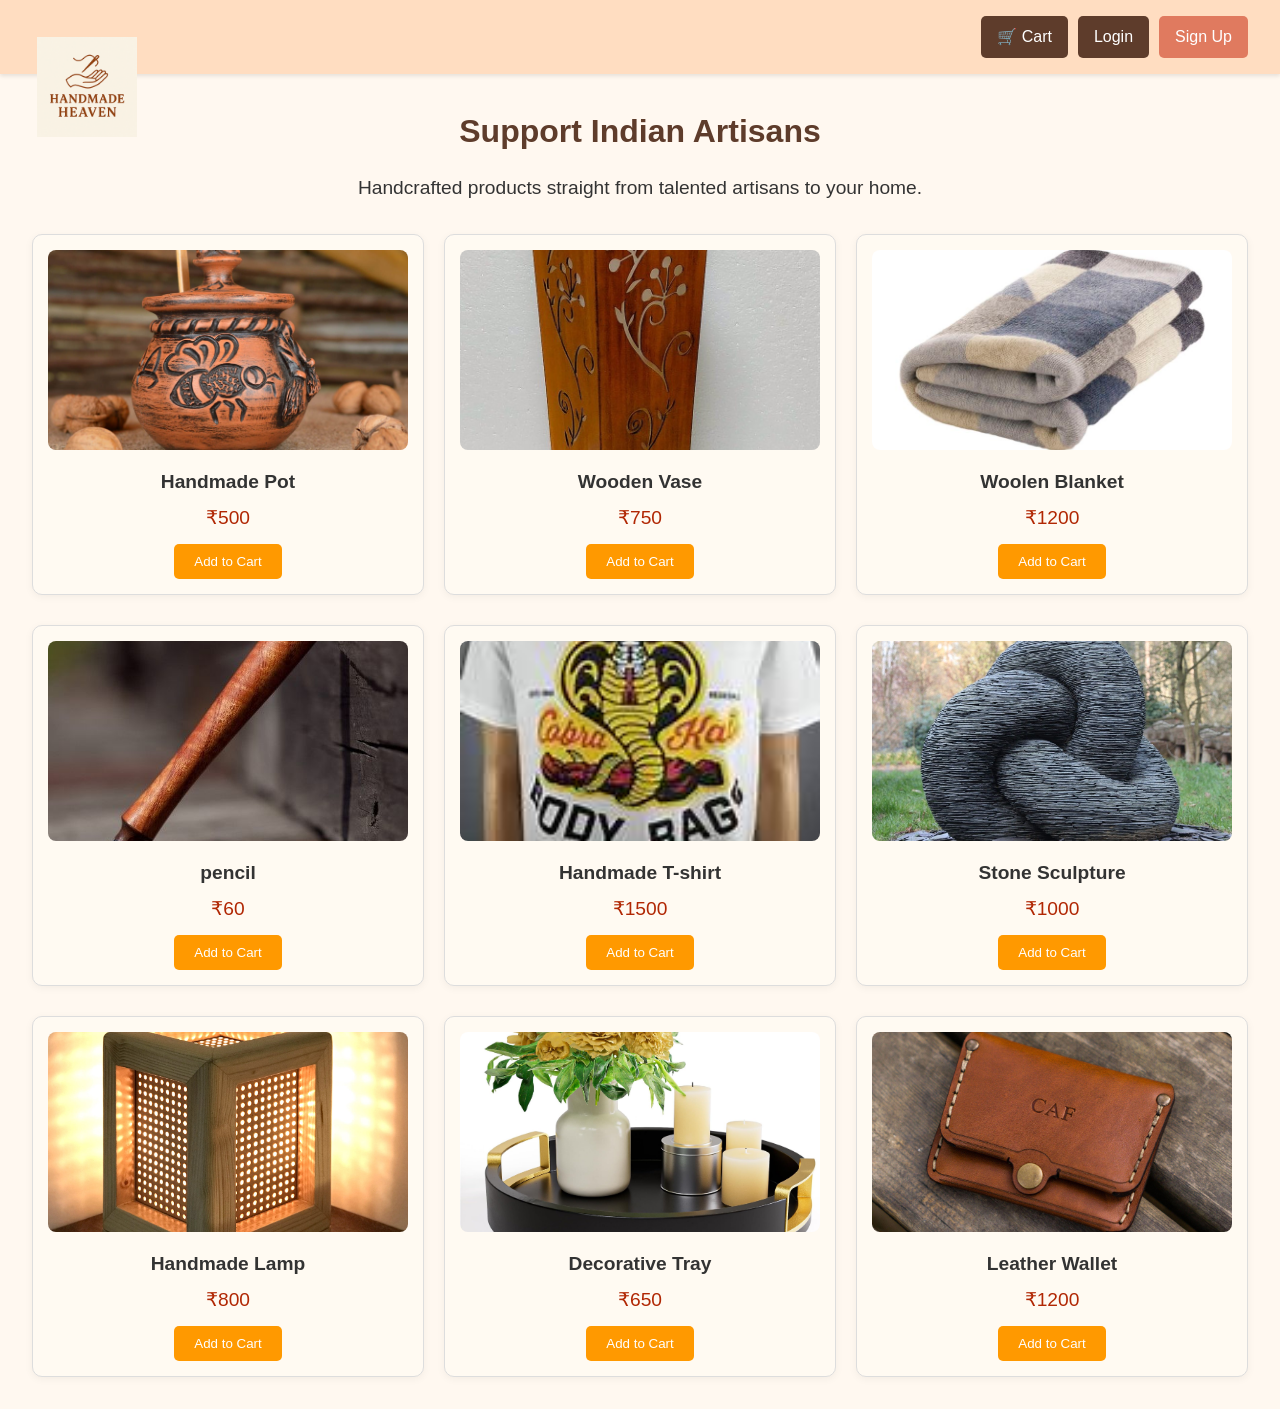
<file: index.html>
<!DOCTYPE html>
<html lang="en">
<head>
  <meta charset="UTF-8" />
  <meta name="viewport" content="width=device-width, initial-scale=1.0" />
  <link rel="stylesheet" href="style.css" />
</head>
<body>
  <header>
    <div class="logo">
      <img src="logo.png" alt="Handmade Heaven Logo" />
    </div>
    
    <div class="auth-buttons">
      <a href="cart.html" class="btn">🛒 Cart</a>
      <a href="login.html" class="btn">Login</a>
      <a href="signup.html" class="btn signup">Sign Up</a>
    </div>
  </header>

  <main>
    <section>
      <h2>Support Indian Artisans</h2>
      <p>Handcrafted products straight from talented artisans to your home.</p>
    </section>

    <!-- Products Section -->
    <section class="products">
      <div class="product-row">
        <div class="product">
          <img src="pot.jpg" alt="Handmade Pot" />
          <p class="product-name">Handmade Pot</p>
          <p class="product-price">₹500</p>
          <button class="add-to-cart" data-name="Handmade Pot" data-price="500">Add to Cart</button>

        </div>
        <div class="product">
          <img src="vase.jpeg" alt="Wooden Vase" />
          <p class="product-name">Wooden Vase</p>
          <p class="product-price">₹750</p>
          <button class="add-to-cart" data-name="wooden vase" data-price="750">Add to Cart</button>

        </div>
        <div class="product">
          <img src="blanket.jpg" alt="Woolen Blanket" />
          <p class="product-name">Woolen Blanket</p>
          <p class="product-price">₹1200</p>
          <button class="add-to-cart" data-name="Woolen Blanket" data-price="1200">Add to Cart</button>

        </div>
      </div>

      <div class="product-row">
        <div class="product">
          <img src="pencil.jpg" alt="pencil" />
          <p class="product-name">pencil</p>
          <p class="product-price">₹60</p>
          <button class="add-to-cart" data-name="pencil" data-price="60">Add to Cart</button>

        </div>
        <div class="product">
          <img src="t-shirt.jpg" alt="t-shirt" />
          <p class="product-name">Handmade T-shirt</p>
          <p class="product-price">₹1500</p>
          <button class="add-to-cart" data-name="Handmade T-shirt" data-price="1500">Add to Cart</button>

        </div>
        <div class="product">
          <img src="stone.jpg" alt="Stone Sculpture" />
          <p class="product-name">Stone Sculpture</p>
          <p class="product-price">₹1000</p>
          <button class="add-to-cart" data-name="Stone Sculpture" data-price="1000">Add to Cart</button>

        </div>
      </div>

      <div class="product-row">
        <div class="product">
          <img src="lamp.jpg" alt="Handmade Lamp" />
          <p class="product-name">Handmade Lamp</p>
          <p class="product-price">₹800</p>
          <button class="add-to-cart" data-name="Handmade Lamp" data-price="800">Add to Cart</button>

        </div>
        <div class="product">
          <img src="tray.jpg" alt="Decorative Tray" />
          <p class="product-name">Decorative Tray</p>
          <p class="product-price">₹650</p>
          <button class="add-to-cart" data-name="Decorative Tray" data-price="650">Add to Cart</button>

        </div>
        <div class="product">
          <img src="wallet.jpg" alt="Leather Wallet" />
          <p class="product-name">Leather Wallet</p>
          <p class="product-price">₹1200</p>
          <button class="add-to-cart" data-name="Leather Wallet" data-price="1200">Add to Cart</button>

        </div>
      </div>
    </section>
  </main>
  <script>
    const cart = JSON.parse(localStorage.getItem("cart")) || [];
  
    function updateCart(product) {
      if (cart.length >= 9) {
        alert("Cart can hold a maximum of 9 items.");
        return;
      }
  
      cart.push(product);
      localStorage.setItem("cart", JSON.stringify(cart));
      alert(`${product.name} added to cart!`);
    }
  
    document.querySelectorAll(".add-to-cart").forEach(button => {
      button.addEventListener("click", () => {
        const name = button.getAttribute("data-name");
        const price = button.getAttribute("data-price");
  
        updateCart({ name, price });
      });
    });
  </script>
  <script>
    document.getElementById("clear-cart").addEventListener("click", () => {
      localStorage.removeItem("cart");
      location.reload(); // Refresh the page to update the UI
    });
  </script>
  
  
</body>
</html>
</file>
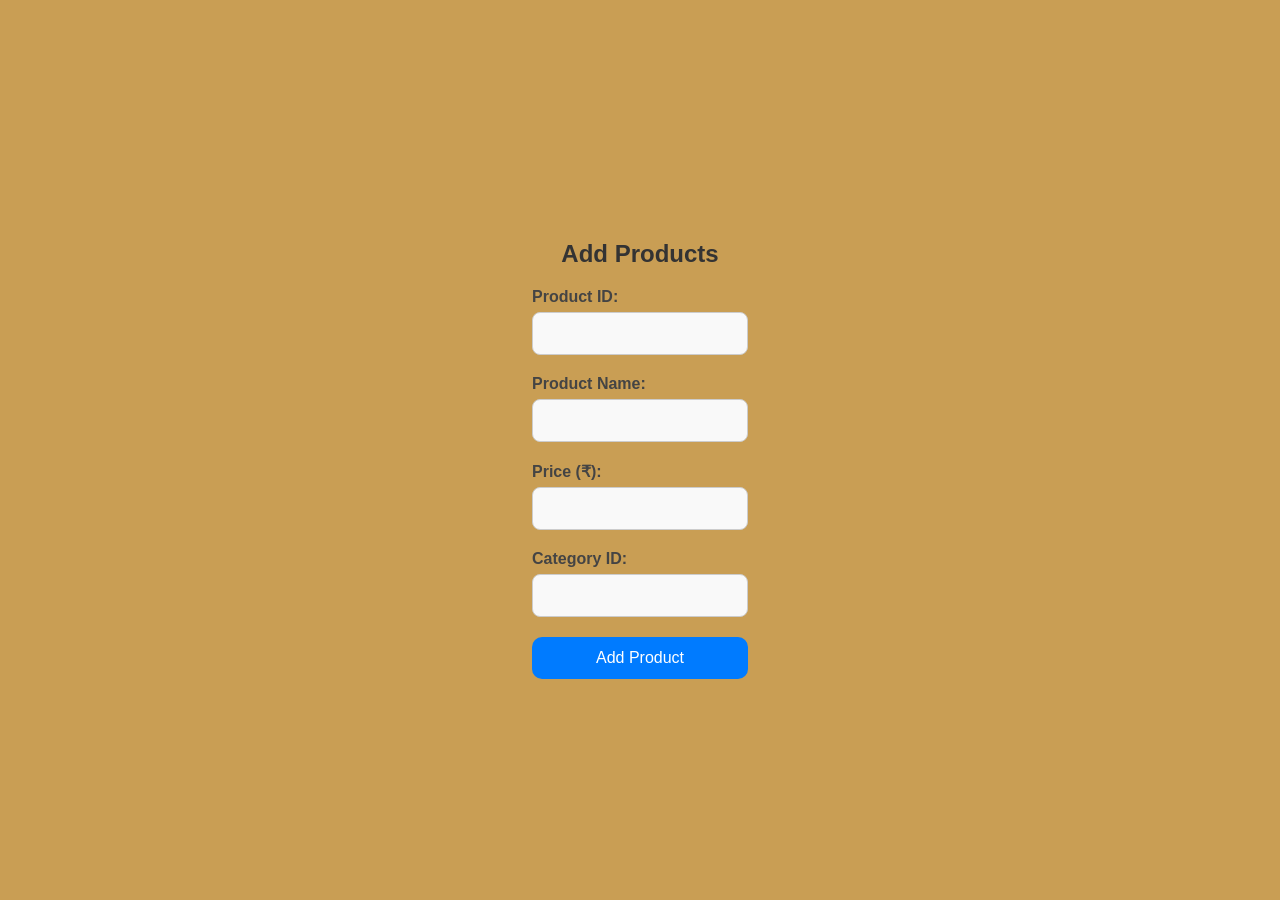
<file: add_product.html>
<!DOCTYPE html>
<html lang="en">
<head>
  <meta charset="UTF-8" />
  <title>Add Product</title>
  <link rel="stylesheet" href="style1.css" />
</head>
<body>
  <h2>Add Products</h2>
  <form action="add_product.php" method="POST">
    <label for="product_id">Product ID:</label>
    <input type="number" name="product_id" required><br>

    <label for="product_name">Product Name:</label>
    <input type="text" name="product_name" required><br>

    <label for="product_price">Price (₹):</label>
    <input type="number" name="product_price" required><br>

    <label for="cate_id">Category ID:</label>
    <input type="number" name="cate_id" required><br>

    <button type="submit">Add Product</button>
  </form>
</body>
</html>
</file>
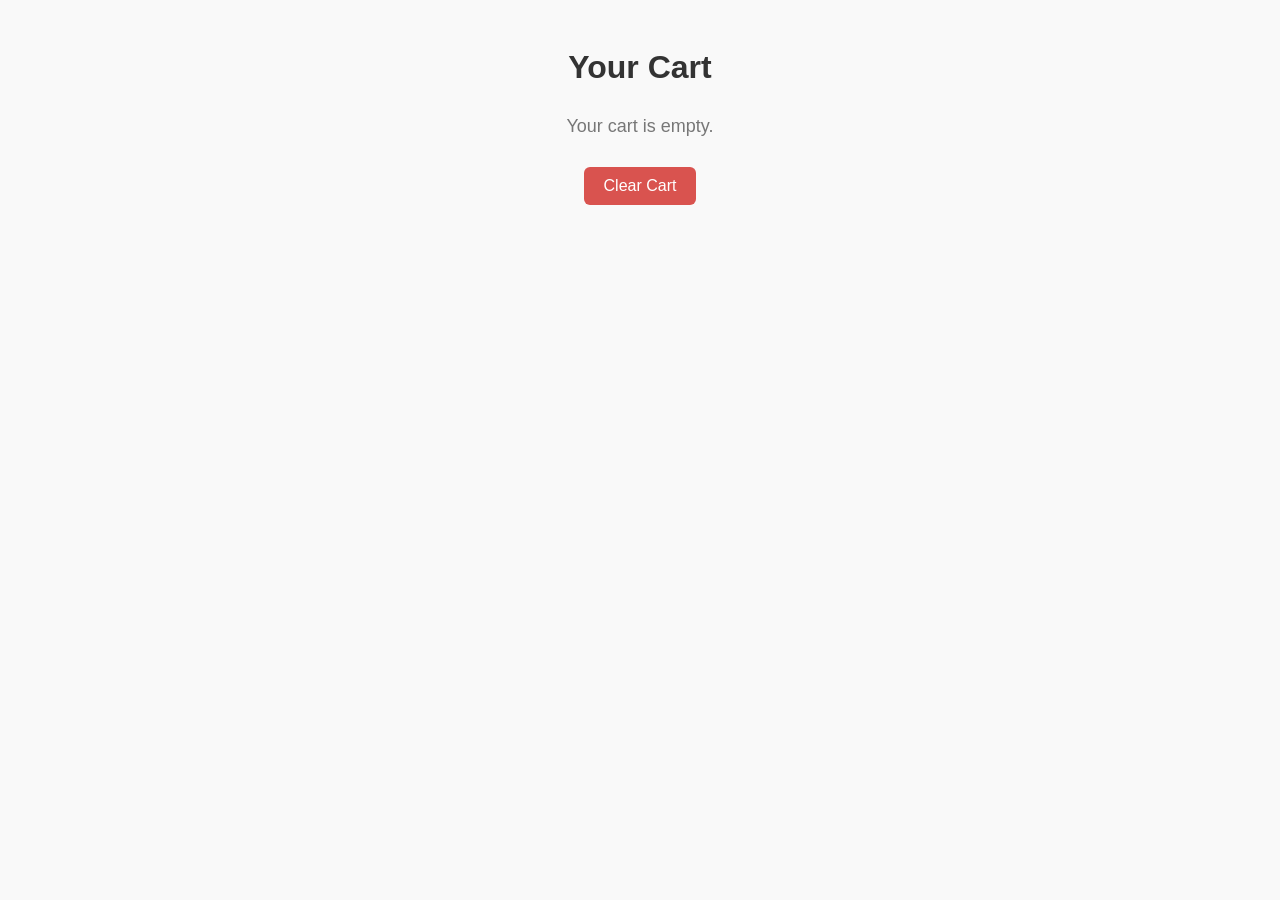
<file: cart.html>
<!DOCTYPE html>
<html lang="en">
<head>
  <meta charset="UTF-8" />
  <title>Your Cart</title>
  <style>
    body {
      font-family: Arial, sans-serif;
      padding: 20px;
      background-color: #f9f9f9;
    }

    h1 {
      color: #333;
      text-align: center;
      margin-bottom: 30px;
    }

    ul#cart-items {
      list-style-type: none;
      padding: 0;
      max-width: 600px;
      margin: 0 auto;
    }

    ul#cart-items li {
      background-color: #fff;
      margin-bottom: 15px;
      padding: 15px;
      border-radius: 8px;
      box-shadow: 0 2px 5px rgba(0, 0, 0, 0.1);
      font-size: 18px;
    }

    #total {
      text-align: center;
      font-size: 20px;
      font-weight: bold;
      margin-top: 20px;
      color: #2a7b4f;
    }

    #clear-cart {
      display: block;
      margin: 30px auto;
      padding: 10px 20px;
      font-size: 16px;
      background-color: #d9534f;
      color: white;
      border: none;
      border-radius: 6px;
      cursor: pointer;
      transition: background-color 0.3s ease;
    }

    #clear-cart:hover {
      background-color: #c9302c;
    }

    .empty-message {
      text-align: center;
      color: #777;
      font-size: 18px;
    }
  </style>
</head>
<body>
  <h1>Your Cart</h1>
  <ul id="cart-items"></ul>
  <p id="total"></p>
  <button id="clear-cart">Clear Cart</button>

  <script>
    const cart = JSON.parse(localStorage.getItem("cart")) || [];
    const cartItems = document.getElementById("cart-items");
    const totalElement = document.getElementById("total");

    if (cart.length === 0) {
      cartItems.innerHTML = '<p class="empty-message">Your cart is empty.</p>';
      totalElement.textContent = '';
    } else {
      let total = 0;

      cart.forEach((item, index) => {
        const li = document.createElement("li");
        li.textContent = `${index + 1}. ${item.name} - ₹${item.price}`;
        cartItems.appendChild(li);
        total += Number(item.price);
      });

      totalElement.textContent = `Total: ₹${total}`;
    }

    document.getElementById("clear-cart").addEventListener("click", () => {
      localStorage.removeItem("cart");
      location.reload();
    });
  </script>
</body>
</html>
</file>
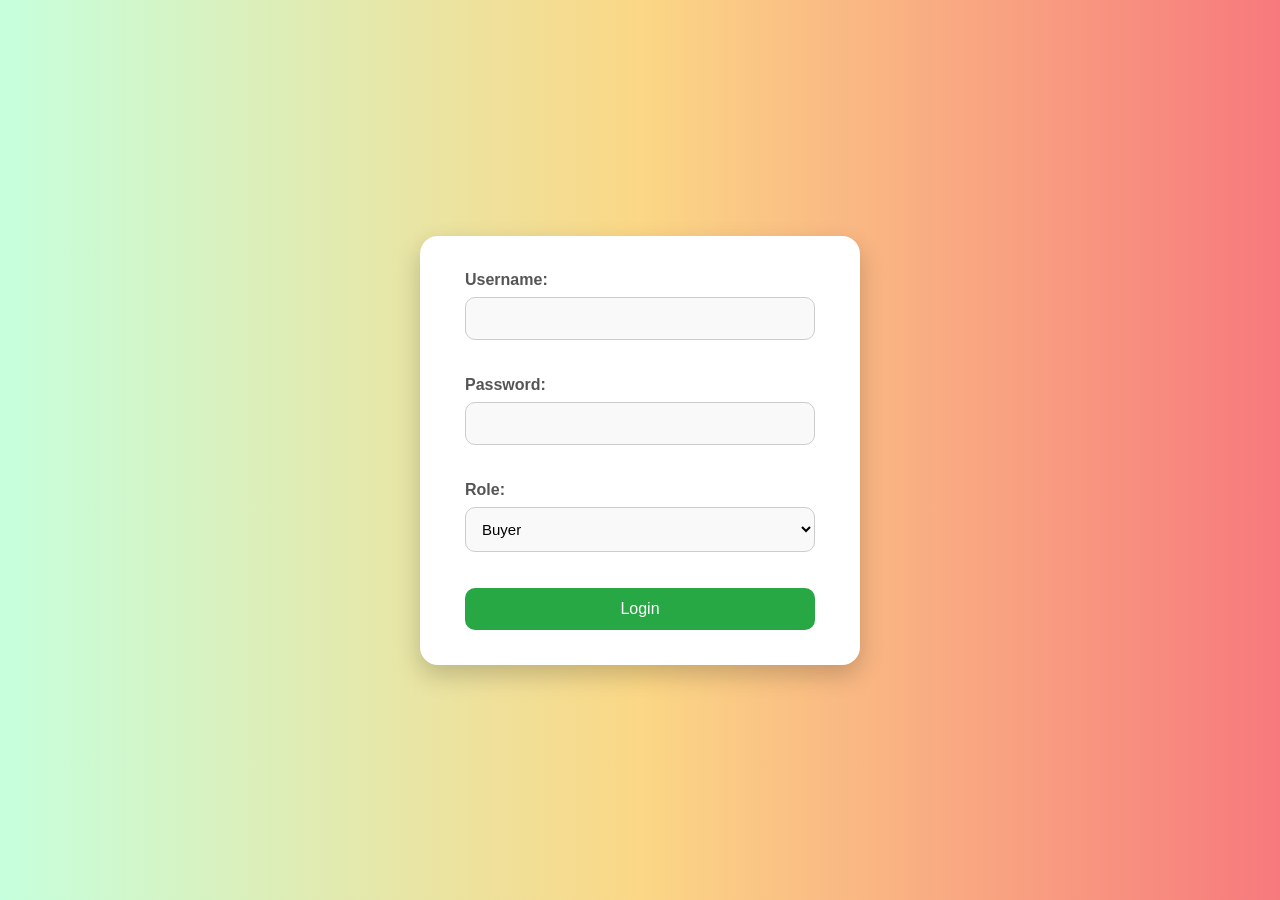
<file: login.html>
<!DOCTYPE html>
<html>
<head>
    <title>Login</title>
    <link rel="stylesheet" href="stylelog.css">
</head>
<body>
   
    <form action="login.php" method="POST">
        <label>Username:</label>
        <input type="text" name="user_name" required><br><br>

        <label>Password:</label>
        <input type="password" name="user_pass" required><br><br>

        <label>Role:</label>
        <select name="user_role" required>
            <option value="buyer">Buyer</option>
            <option value="seller">Seller</option>
        </select><br><br>

        <input type="submit" value="Login">
    </form>
</body>
</html>
</file>
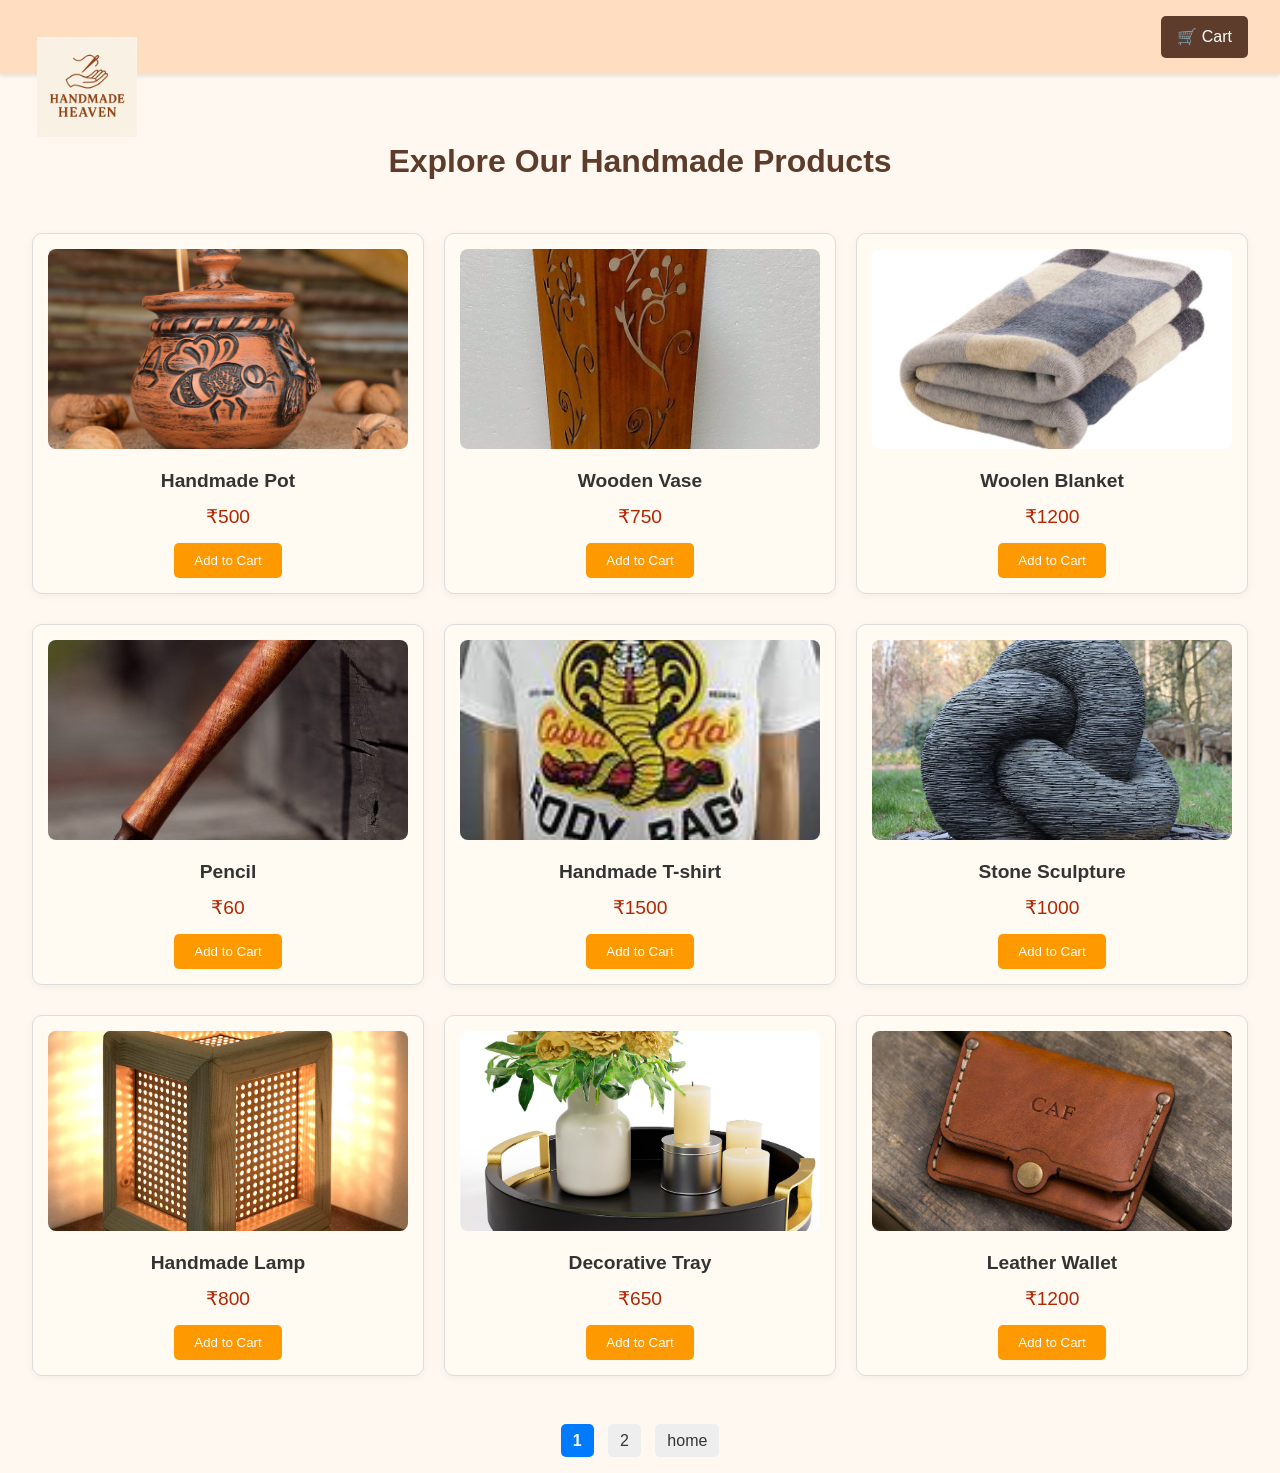
<file: products.html>
<!DOCTYPE html>
<html lang="en">
<head>
  <meta charset="UTF-8" />
  <meta name="viewport" content="width=device-width, initial-scale=1.0"/>
  <title>All Products</title>
  <link rel="stylesheet" href="style.css" />
</head>
<body>
  <header>
    <div class="logo">
      <img src="logo.png" alt="Handmade Heaven Logo" />
    </div>
    <div class="auth-buttons">
      <a href="cart.html" class="btn">🛒 Cart</a>
    </div>
  </header>

  <main>
    <section class="products">
      <h2>Explore Our Handmade Products</h2>

      <div class="product-row">
        <div class="product">
          <img src="pot.jpg" alt="Handmade Pot" />
          <p class="product-name">Handmade Pot</p>
          <p class="product-price">₹500</p>
          <button class="add-to-cart" data-name="Handmade Pot" data-price="500">Add to Cart</button>
        </div>
        <div class="product">
          <img src="vase.jpeg" alt="Wooden Vase" />
          <p class="product-name">Wooden Vase</p>
          <p class="product-price">₹750</p>
          <button class="add-to-cart" data-name="Wooden Vase" data-price="750">Add to Cart</button>
        </div>
        <div class="product">
          <img src="blanket.jpg" alt="Woolen Blanket" />
          <p class="product-name">Woolen Blanket</p>
          <p class="product-price">₹1200</p>
          <button class="add-to-cart" data-name="Woolen Blanket" data-price="1200">Add to Cart</button>
        </div>
      </div>

      <div class="product-row">
        <div class="product">
          <img src="pencil.jpg" alt="Pencil" />
          <p class="product-name">Pencil</p>
          <p class="product-price">₹60</p>
          <button class="add-to-cart" data-name="Pencil" data-price="60">Add to Cart</button>
        </div>
        <div class="product">
          <img src="t-shirt.jpg" alt="Handmade T-shirt" />
          <p class="product-name">Handmade T-shirt</p>
          <p class="product-price">₹1500</p>
          <button class="add-to-cart" data-name="Handmade T-shirt" data-price="1500">Add to Cart</button>
        </div>
        <div class="product">
          <img src="stone.jpg" alt="Stone Sculpture" />
          <p class="product-name">Stone Sculpture</p>
          <p class="product-price">₹1000</p>
          <button class="add-to-cart" data-name="Stone Sculpture" data-price="1000">Add to Cart</button>
        </div>
      </div>

      <div class="product-row">
        <div class="product">
          <img src="lamp.jpg" alt="Handmade Lamp" />
          <p class="product-name">Handmade Lamp</p>
          <p class="product-price">₹800</p>
          <button class="add-to-cart" data-name="Handmade Lamp" data-price="800">Add to Cart</button>
        </div>
        <div class="product">
          <img src="tray.jpg" alt="Decorative Tray" />
          <p class="product-name">Decorative Tray</p>
          <p class="product-price">₹650</p>
          <button class="add-to-cart" data-name="Decorative Tray" data-price="650">Add to Cart</button>
        </div>
        <div class="product">
          <img src="wallet.jpg" alt="Leather Wallet" />
          <p class="product-name">Leather Wallet</p>
          <p class="product-price">₹1200</p>
          <button class="add-to-cart" data-name="Leather Wallet" data-price="1200">Add to Cart</button>
        </div>
      </div>
    </section>
   

  </main>

  <script>
    const cart = JSON.parse(localStorage.getItem("cart")) || [];

    function updateCart(product) {
      if (cart.length >= 9) {
        alert("Cart can hold a maximum of 9 items.");
        return;
      }

      cart.push(product);
      localStorage.setItem("cart", JSON.stringify(cart));
      alert(`${product.name} added to cart!`);
    }

    document.querySelectorAll(".add-to-cart").forEach(button => {
      button.addEventListener("click", () => {
        const name = button.getAttribute("data-name");
        const price = button.getAttribute("data-price");
        updateCart({ name, price });
      });
    });
  </script>
</body>
<div class="pagination">
    <a href="#" class="active">1</a>
    <a href="products2.html">2</a>
    <a href="index.html">home</a>
  </div>
  
</html>
</file>
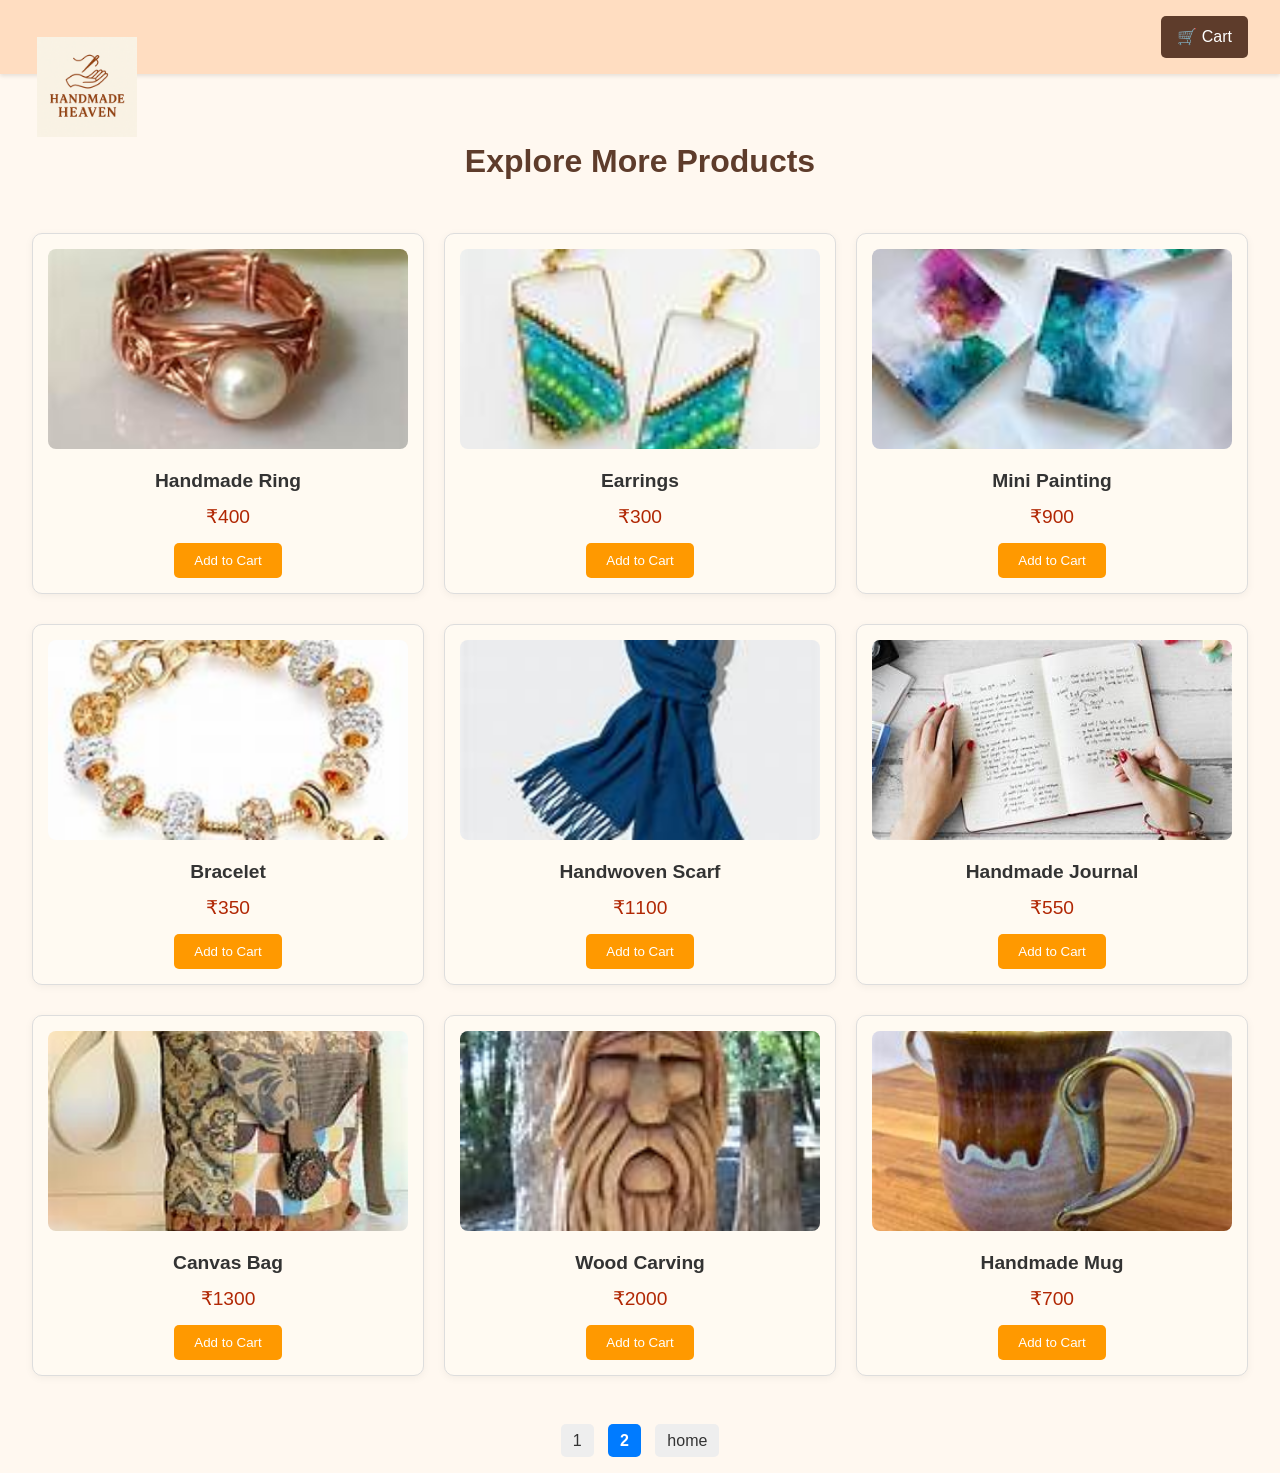
<file: products2.html>
<!DOCTYPE html>
<html lang="en">
<head>
  <meta charset="UTF-8" />
  <meta name="viewport" content="width=device-width, initial-scale=1.0"/>
  <title>All Products - Page 2</title>
  <link rel="stylesheet" href="style.css" />
</head>
<body>
  <header>
    <div class="logo">
      <img src="logo.png" alt="Handmade Heaven Logo" />
    </div>
    <div class="auth-buttons">
      <a href="cart.html" class="btn">🛒 Cart</a>
    </div>
  </header>

  <main>
    <section class="products">
      <h2>Explore More Products</h2>

      <div class="product-row">
        <div class="product">
          <img src="ring.jpg" alt="Handmade Ring" />
          <p class="product-name">Handmade Ring</p>
          <p class="product-price">₹400</p>
          <button class="add-to-cart" data-name="Handmade Ring" data-price="400">Add to Cart</button>
        </div>
        <div class="product">
          <img src="earrings.jpg" alt="Earrings" />
          <p class="product-name">Earrings</p>
          <p class="product-price">₹300</p>
          <button class="add-to-cart" data-name="Earrings" data-price="300">Add to Cart</button>
        </div>
        <div class="product">
          <img src="painting.jpg" alt="Mini Painting" />
          <p class="product-name">Mini Painting</p>
          <p class="product-price">₹900</p>
          <button class="add-to-cart" data-name="Mini Painting" data-price="900">Add to Cart</button>
        </div>
      </div>

      <div class="product-row">
        <div class="product">
          <img src="bracelet.jpg" alt="Bracelet" />
          <p class="product-name">Bracelet</p>
          <p class="product-price">₹350</p>
          <button class="add-to-cart" data-name="Bracelet" data-price="350">Add to Cart</button>
        </div>
        <div class="product">
          <img src="scarf.jpg" alt="Handwoven Scarf" />
          <p class="product-name">Handwoven Scarf</p>
          <p class="product-price">₹1100</p>
          <button class="add-to-cart" data-name="Handwoven Scarf" data-price="1100">Add to Cart</button>
        </div>
        <div class="product">
          <img src="journal.jpg" alt="Handmade Journal" />
          <p class="product-name">Handmade Journal</p>
          <p class="product-price">₹550</p>
          <button class="add-to-cart" data-name="Handmade Journal" data-price="550">Add to Cart</button>
        </div>
      </div>

      <div class="product-row">
        <div class="product">
          <img src="bag.jpg" alt="Canvas Bag" />
          <p class="product-name">Canvas Bag</p>
          <p class="product-price">₹1300</p>
          <button class="add-to-cart" data-name="Canvas Bag" data-price="1300">Add to Cart</button>
        </div>
        <div class="product">
          <img src="woodcarving.jpg" alt="Wood Carving" />
          <p class="product-name">Wood Carving</p>
          <p class="product-price">₹2000</p>
          <button class="add-to-cart" data-name="Wood Carving" data-price="2000">Add to Cart</button>
        </div>
        <div class="product">
          <img src="mug.jpg" alt="Handmade Mug" />
          <p class="product-name">Handmade Mug</p>
          <p class="product-price">₹700</p>
          <button class="add-to-cart" data-name="Handmade Mug" data-price="700">Add to Cart</button>
        </div>
      </div>
    </section>
  </main>

  <!-- Pagination -->
  <div class="pagination">
    <a href="products.html">1</a>
    <a href="#" class="active">2</a>
    <a href="index.html">home</a>
  </div>

  <script>
    const cart = JSON.parse(localStorage.getItem("cart")) || [];

    function updateCart(product) {
      if (cart.length >= 9) {
        alert("Cart can hold a maximum of 9 items.");
        return;
      }

      cart.push(product);
      localStorage.setItem("cart", JSON.stringify(cart));
      alert(`${product.name} added to cart!`);
    }

    document.querySelectorAll(".add-to-cart").forEach(button => {
      button.addEventListener("click", () => {
        const name = button.getAttribute("data-name");
        const price = button.getAttribute("data-price");
        updateCart({ name, price });
      });
    });
  </script>
</body>
</html>
</file>
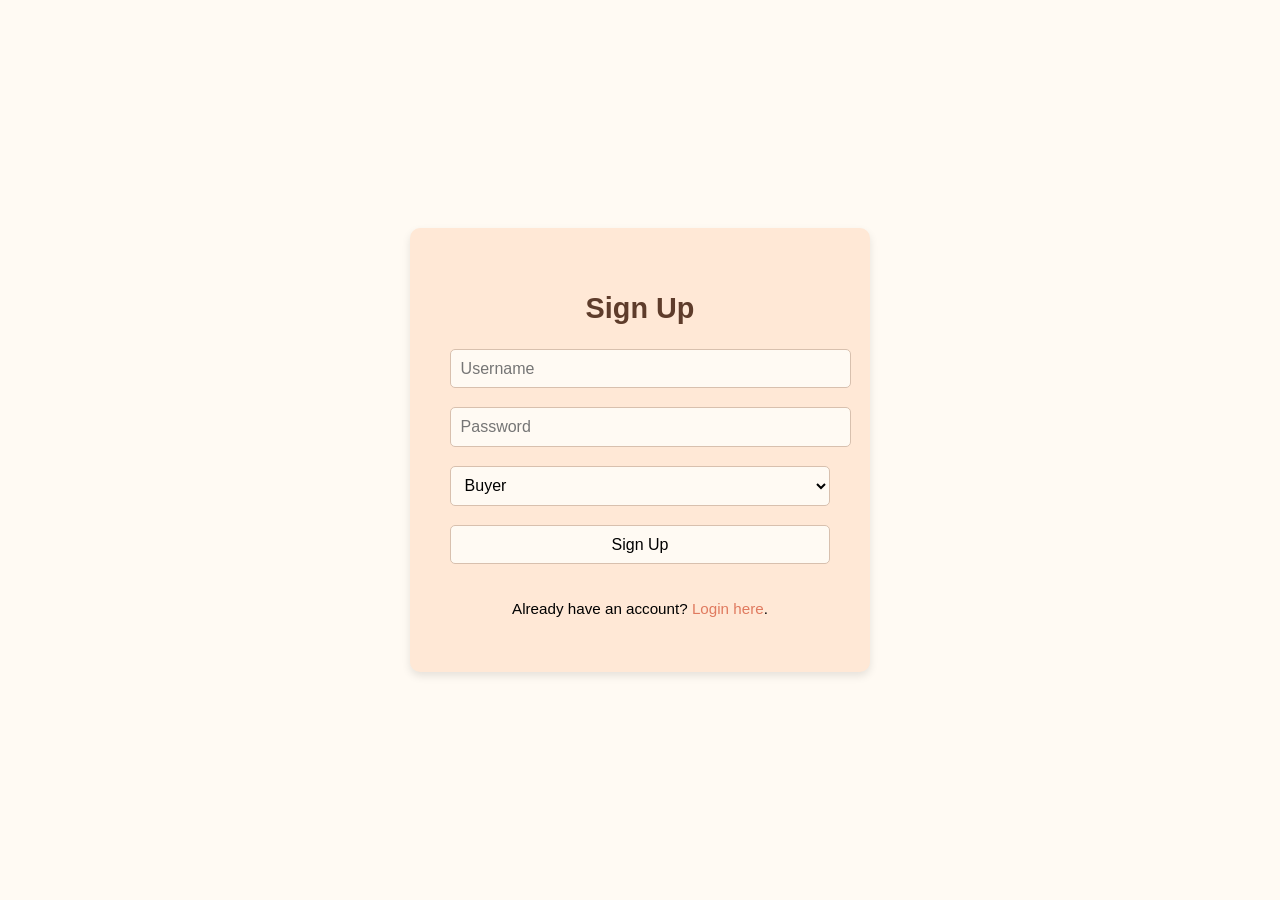
<file: signup.html>
<!DOCTYPE html>
<html lang="en">
<head>
  <meta charset="UTF-8">
  <title>Signup</title>
  <link rel="stylesheet" href="stylesign.css">
</head>
<body>
  <div class="form-box">
    <h2>Sign Up</h2>
    <form method="POST" action="signup.php">
      <input type="text" name="user_name" placeholder="Username" required />
      <input type="password" name="user_pass" placeholder="Password" required />
      <select name="user_role" required>
          <option value="buyer">Buyer</option>
          <option value="seller">Seller</option>
      </select>
      <input type="submit" value="Sign Up" />
    </form>
    
    <p>Already have an account? <a href="login.html">Login here</a>.</p>

  </div>
</body>
</html>
</file>
<file: style.css>
* {
  margin: 0;
  padding: 0;
  box-sizing: border-box;
}

body {
  font-family: 'Segoe UI', Tahoma, Geneva, Verdana, sans-serif;
  background-color: #fff8f0;
  color: #333;
  line-height: 1.6;
}

header {
  display: flex;
  justify-content: space-between;
  align-items: center;
  background-color: #ffddc1;
  padding: 1rem 2rem;
  box-shadow: 0 2px 4px rgba(0,0,0,0.1);
  position: relative;
}

.logo {

  top: 0;
  left: 0;
  width: 0px;
  height: 0px;

}

.logo img {
 
    height: 100px; /* reduce this from a larger value */
    width: 100px;
    margin-left: 5px;
  
}



.nav-links a {
  margin-right: 20px;
  text-decoration: none;
  color: #5e3c2b;
  font-weight: bold;
}

.auth-buttons {
  display: flex;
  gap: 10px;
}

.btn {
  background-color: #5e3c2b;
  color: #fff;
  padding: 0.5rem 1rem;
  text-decoration: none;
  border-radius: 5px;
  transition: background-color 0.3s ease;
}

.btn:hover {
  background-color: #3b2418;
}

.signup {
  background-color: #e07a5f;
}

.signup:hover {
  background-color: #c75b3b;
}

main {
  padding: 2rem;
  text-align: center;
}

section h2 {
  font-size: 2rem;
  margin-bottom: 1rem;
  color: #5e3c2b;
}

section p {
  font-size: 1.2rem;
  max-width: 600px;
  margin: 0 auto;
}
.products {
  display: flex;
  flex-direction: column;
  gap: 30px;
  margin-top: 30px;
}

.product-row {
  display: flex;
  justify-content: space-between;
  gap: 20px;
}

.product {
  flex: 1;
  background-color: #fffaf2;
  padding: 15px;
  border: 1px solid #ddd;
  border-radius: 10px;
  text-align: center;
  box-shadow: 0 2px 8px rgba(0,0,0,0.05);
  transition: transform 0.2s;
}

.product:hover {
  transform: translateY(-5px);
}

.product img {
  width: 100%;
  max-height: 200px;
  object-fit: cover;
  border-radius: 8px;
}

.product-name {
  font-weight: bold;
  margin: 10px 0 5px;
}

.product-price {
  color: #b12704;
  margin-bottom: 10px;
}

.add-to-cart {
  background-color: #ff9900;
  border: none;
  padding: 10px 20px;
  border-radius: 5px;
  color: white;
  cursor: pointer;
}

.add-to-cart:hover {
  background-color: #e08800;
}
.pagination {
  text-align: center;
  margin: 20px 0;
}

.pagination a {
  margin: 0 5px;
  padding: 8px 12px;
  text-decoration: none;
  background-color: #eee;
  border-radius: 5px;
  color: #333;
}

.pagination a.active {
  background-color: #007BFF;
  color: white;
  font-weight: bold;
}
</file>
<file: style1.css>
/* style.css */

body {
    font-family: 'Segoe UI', Tahoma, Geneva, Verdana, sans-serif;
    background: linear-gradient(to right, #c99e54, #c99e54);
    display: flex;
    justify-content: center;
    align-items: center;
    height: 100vh;
    margin: 0;
    flex-direction: column;
}

.form-container {
    background-color: #a09d97;
    padding: 35px 45px;
    border-radius: 16px;
    box-shadow: 0 10px 25px rgba(0, 0, 0, 0.1);
    width: 400px;
    box-sizing: border-box;
    text-align: center;
}

h2 {
    margin-bottom: 20px;
    color: #333;
}


label {
    display: block;
    margin-bottom: 6px;
    color: #444;
    font-weight: 600;
    text-align: left;
}

input[type="number"],
input[type="text"] {
    width: 100%;
    padding: 12px;
    margin-bottom: 20px;
    border: 1px solid #ccc;
    border-radius: 8px;
    font-size: 15px;
    box-sizing: border-box;
    background-color: #f9f9f9;
}

button[type="submit"] {
    width: 100%;
    padding: 12px;
    background-color: #007BFF;
    color: white;
    font-size: 16px;
    border: none;
    border-radius: 10px;
    cursor: pointer;
    transition: background-color 0.3s ease;
}

button[type="submit"]:hover {
    background-color: #0056b3;
}
</file>
<file: stylelog.css>
/* stylelog.css */

body {
  font-family: 'Segoe UI', Tahoma, Geneva, Verdana, sans-serif;
  background: linear-gradient(to right, #c6ffdd, #fbd786, #f7797d);
  display: flex;
  justify-content: center;
  align-items: center;
  height: 100vh;
  margin: 0;
}

form {
  background-color: #ffffff;
  padding: 35px 45px;
  border-radius: 18px;
  box-shadow: 0 10px 25px rgba(0, 0, 0, 0.2);
  width: 350px;
  text-align: center;
}

h2 {
  color: #333;
  margin-bottom: 25px;
}

label {
  display: block;
  margin-bottom: 8px;
  font-weight: 600;
  color: #555;
  text-align: left;
}

input[type="text"],
input[type="password"],
select {
  width: 100%;
  padding: 12px;
  margin-bottom: 18px;
  border: 1px solid #ccc;
  border-radius: 10px;
  box-sizing: border-box;
  font-size: 15px;
  background-color: #f9f9f9;
}

input[type="submit"] {
  width: 100%;
  padding: 12px;
  background-color: #28a745;
  border: none;
  color: white;
  font-size: 16px;
  border-radius: 10px;
  cursor: pointer;
  transition: background-color 0.3s ease;
}

input[type="submit"]:hover {
  background-color: #218838;
}
</file>
<file: stylesign.css>
body {
    font-family: 'Segoe UI', Tahoma, Geneva, Verdana, sans-serif;
    background-color: #fffaf3;
    display: flex;
    justify-content: center;
    align-items: center;
    height: 100vh;
    margin: 0;
  }
  
  .form-box {
    background-color: #ffe8d6;
    padding: 2.5rem;
    border-radius: 10px;
    box-shadow: 0 4px 8px rgba(0,0,0,0.1);
    width: 100%;
    max-width: 380px;
    text-align: center;
  }
  
  .form-box h2 {
    margin-bottom: 1.5rem;
    color: #5e3c2b;
    font-size: 1.8rem;
  }
  
  .form-box label {
    display: block;
    margin-bottom: 0.4rem;
    font-weight: bold;
    color: #5e3c2b;
    text-align: left;
  }
  
  .form-box input,
  .form-box select {
    width: 100%;
    padding: 0.6rem;
    margin-bottom: 1.2rem;
    border: 1px solid #d8c0ae;
    border-radius: 5px;
    font-size: 1rem;
    background-color: #fffaf3;
  }
  
  .form-box button {
    background-color: #5e3c2b;
    color: #fff;
    padding: 0.7rem 1.2rem;
    border: none;
    border-radius: 5px;
    font-size: 1rem;
    cursor: pointer;
    width: 100%;
    transition: background-color 0.3s ease;
  }
  
  .form-box button:hover {
    background-color: #3b2418;
  }
  
  /* Optional link style for login prompt */
  .form-box p {
    margin-top: 1rem;
    font-size: 0.95rem;
  }
  
  .form-box a {
    color: #e07a5f;
    text-decoration: none;
  }
  
  .form-box a:hover {
    text-decoration: underline;
  }
</file>
